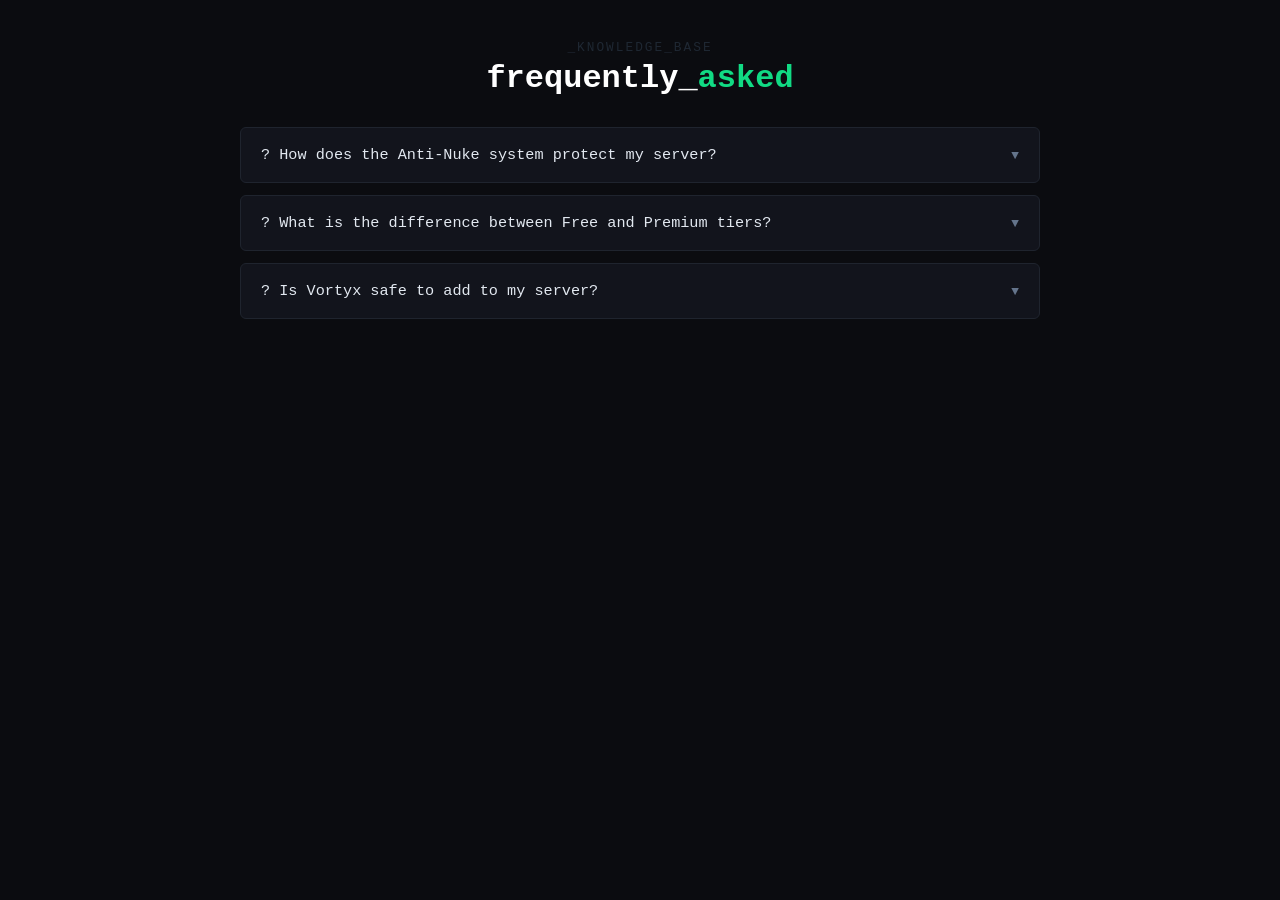
<file: Faq.html>
<!DOCTYPE html>
<html lang="en">
<head>
    <meta charset="UTF-8">
    <meta name="viewport" content="width=device-width, initial-scale=1.0">
    <title>FAQ Section</title>
    <style>
        /* Base Styling (Apni website ke main CSS me adjust kar sakte hain) */
        body {
            background-color: #0b0c10;
            color: #c5c6c7;
            font-family: 'Courier New', Courier, monospace; /* Terminal style font */
            margin: 0;
            padding: 40px 20px;
            display: flex;
            justify-content: center;
        }

        .faq-container {
            width: 100%;
            max-width: 800px;
        }

        .faq-title-sub {
            color: #1f2833;
            font-size: 0.8rem;
            text-transform: uppercase;
            letter-spacing: 2px;
            text-align: center;
            margin-bottom: 5px;
        }

        .faq-title {
            color: #ffffff;
            font-size: 2rem;
            text-align: center;
            margin-bottom: 30px;
            font-weight: bold;
        }

        .faq-title span {
            color: #11db84; /* Krypton style green accent */
        }

        /* Accordion Wrapper */
        .faq-wrapper {
            display: flex;
            flex-direction: column;
            gap: 12px;
        }

        /* Individual FAQ Item */
        .faq-item {
            background-color: #12141c; /* Dark card background */
            border: 1px solid #1f242e;
            border-radius: 6px;
            overflow: hidden;
            transition: all 0.3s ease;
        }

        .faq-item:hover {
            border-color: #11db84; /* Hover par green border */
        }

        /* Question Button */
        .faq-question {
            width: 100%;
            background: none;
            border: none;
            outline: none;
            padding: 18px 20px;
            display: flex;
            justify-content: space-between;
            align-items: center;
            cursor: pointer;
            text-align: left;
            color: #e2e8f0;
            font-size: 0.95rem;
            font-weight: 500;
            font-family: inherit;
            transition: color 0.3s ease;
        }

        .faq-question:hover {
            color: #11db84;
        }

        /* Icon styling */
        .faq-icon {
            font-size: 0.8rem;
            color: #64748b;
            transition: transform 0.3s ease, color 0.3s ease;
        }

        /* Active State styles */
        .faq-item.active {
            border-color: #11db84;
        }

        .faq-item.active .faq-question {
            color: #11db84;
        }

        .faq-item.active .faq-icon {
            transform: rotate(180deg);
            color: #11db84;
        }

        /* Answer Section (Smooth Slide transition) */
        .faq-answer {
            max-height: 0;
            overflow: hidden;
            transition: max-height 0.3s ease-out, padding 0.3s ease;
            background-color: #0f1118;
            color: #94a3b8;
            font-size: 0.9rem;
            line-height: 1.6;
        }

        .faq-answer-content {
            padding: 0 20px 20px 20px;
        }
    </style>
</head>
<body>

<div class="faq-container">
    <div class="faq-title-sub">_knowledge_base</div>
    <div class="faq-title">frequently_<span>asked</span></div>

    <div class="faq-wrapper">
        <div class="faq-item">
            <button class="faq-question">
                <span>? How does the Anti-Nuke system protect my server?</span>
                <span class="faq-icon">▼</span>
            </button>
            <div class="faq-answer">
                <div class="faq-answer-content">
                    Anti-Nuke system stops mass bans, kicks, channel deletions, and role creations instantly. It automatically demotes or bans the rogue user and rolls back the changes.
                </div>
            </div>
        </div>

        <div class="faq-item">
            <button class="faq-question">
                <span>? What is the difference between Free and Premium tiers?</span>
                <span class="faq-icon">▼</span>
            </button>
            <div class="faq-answer">
                <div class="faq-answer-content">
                    Premium unlocks advanced features like Vanity Role Systems, Lockrole Security, 320kbps Music quality, AutoNick system, and 24/7 online voice support.
                </div>
            </div>
        </div>

        <div class="faq-item">
            <button class="faq-question">
                <span>? Is Vortyx safe to add to my server?</span>
                <span class="faq-icon">▼</span>
            </button>
            <div class="faq-answer">
                <div class="faq-answer-content">
                    Yes, Vortyx is fully verified and uses official Discord APIs. We take security seriously and do not store sensitive user details.
                </div>
            </div>
        </div>
    </div>
</div>

<script>
    // JavaScript to handle the toggle/accordion behavior
    document.querySelectorAll('.faq-question').forEach(button => {
        button.addEventListener('click', () => {
            const faqItem = button.parentElement;
            const answer = faqItem.querySelector('.faq-answer');

            // Agar koi dusra FAQ pehle se open hai toh use close karein (Optional)
            document.querySelectorAll('.faq-item').forEach(item => {
                if (item !== faqItem && item.classList.contains('active')) {
                    item.classList.remove('active');
                    item.querySelector('.faq-answer').style.maxHeight = null;
                }
            });

            // Is item ko toggle karein
            faqItem.classList.toggle('active');

            if (faqItem.classList.contains('active')) {
                answer.style.maxHeight = answer.scrollHeight + "px";
            } else {
                answer.style.maxHeight = null;
            }
        });
    });
</script>

</body>
</html>
</file>
